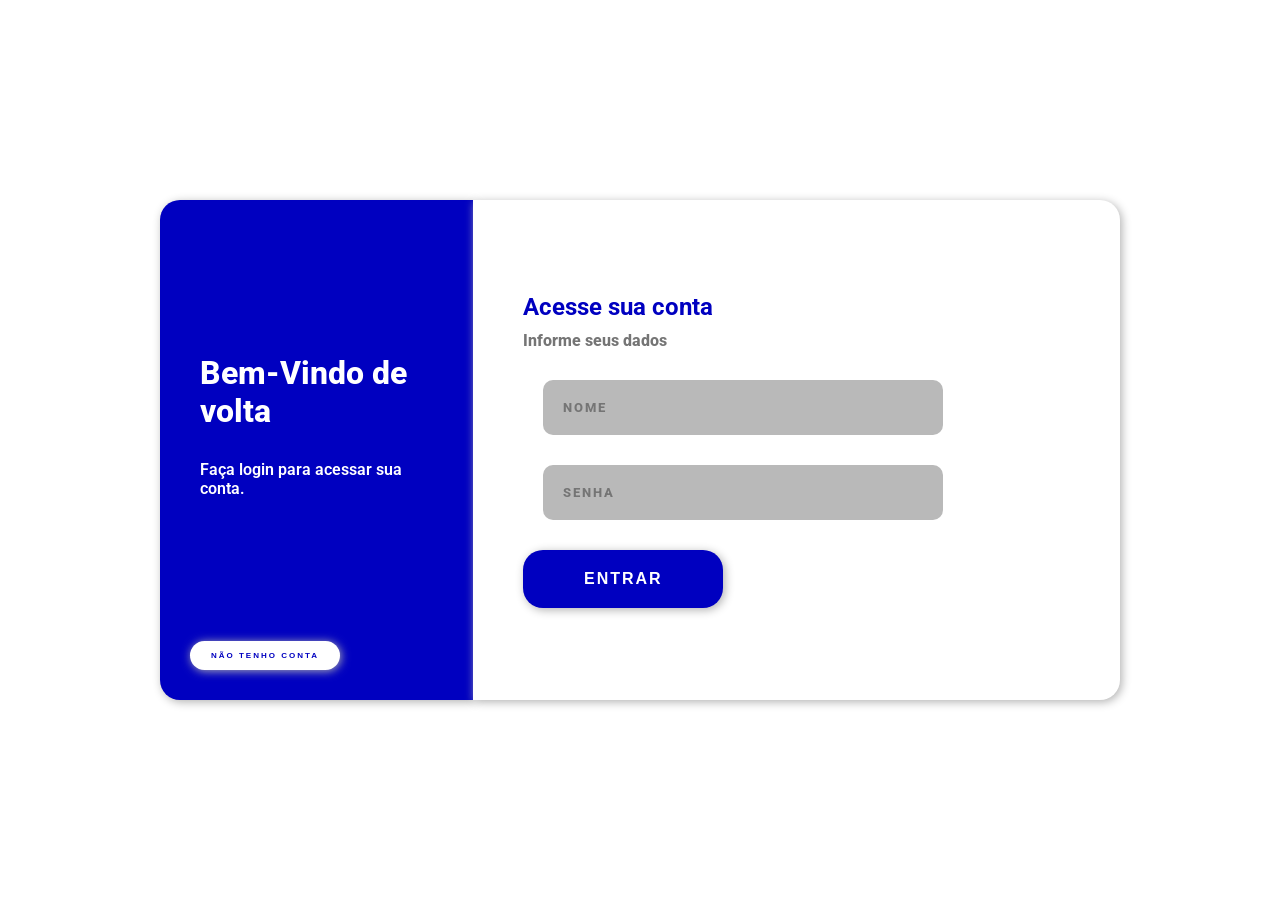
<file: index.html>
<!DOCTYPE html>
<html lang="pt-br">
<head>
    <meta charset="UTF-8">
    <meta name="viewport" content="width=device-width, initial-scale=1.0">
    <link rel="stylesheet" href="css/style.css">
    <title>Inventory System</title>
</head>
<body>
    <main class="login-bg">
        <section class="login-grid container">
            <div class="login-info">
                <div class="login-info-dados">
                    <h2>Bem-Vindo de volta</h2>
                    <p>Faça login para acessar sua conta.</p>
                </div>
                <div class="login-info-button">
                    <button data-login="registrar">Não tenho conta</button>
                </div>
            </div>
            <div class="login-form">
                <h3>Acesse sua conta</h3>
                <p>Informe seus dados</p>
                <input type="text" placeholder="NOME" id="nome">
                <input type="password" name="senha" id="senha" placeholder="SENHA">
                <button data-login="entrar">Entrar</button>
            </div>
        </section>

        <div class="login-erro-bg" id="container_erro">
            <div class="login-erro">
                <p class="login-erro-mensagem" id="mensagem_erro">Erro</p>
                <p class="login-erro-aviso">Clique em qualquer lugar para fechar.</p>
            </div>
        </div>
    </main>

    

    <script type="module" src="js/script.js"></script>
</body>
</html>
</file>
<file: css/style.css>
/* global */
@import 'global/global.css';
@import 'global/header.css';
@import 'global/components.css';

/* pagina de login */
@import 'login/login.css';
@import 'login/erro.css';

/* pagina de produtos */
@import 'products/products-list.css';
@import 'products/products-description.css';
@import 'products/products-modal.css';


/* pagina de lançamentos */
@import 'releases/releases.css';

/* pagina de estoque */
@import 'inventory/inventory.css';

@import url('https://fonts.googleapis.com/css2?family=Roboto:ital,wght@0,100..900;1,100..900&display=swap');
</file>
